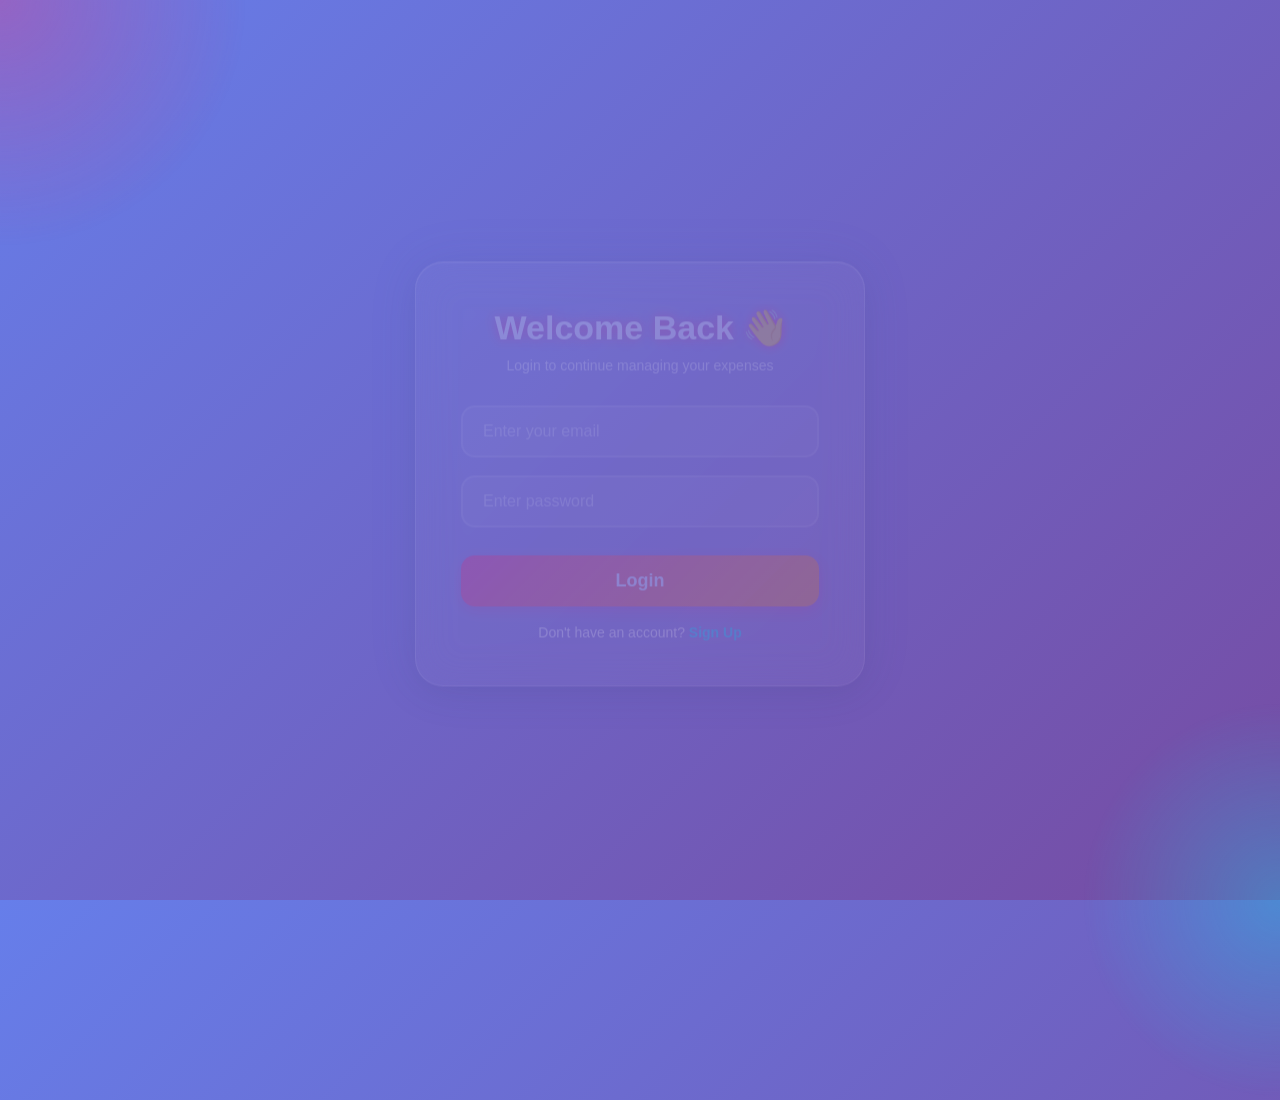
<file: ExpenseManager/index.html>
<!DOCTYPE html>
<html>

<head>
    <meta charset="UTF-8">
    <meta name="viewport" content="width=device-width, initial-scale=1.0">
    <title>Expense Manager - Home</title>
    <link rel="stylesheet" href="css/navbar.css">
    <link rel="stylesheet" href="css/home.css">
</head>

<body>

    <nav>
    <h2>💥 Paisa  Manager</h2>
    <ul>
        <li><a href="index.html">Home</a></li>
        <li><a href="add.html">Add Expense</a></li>
        <li><a href="list.html">View Expenses</a></li>
        <li><a href="summary.html">Summary</a></li>
        <li><a href="categories.html">Categories</a></li>
        <li><a href="about.html">About</a></li>
        <li><a href="#" onclick="logoutUser()" class="logout-btn">Logout</a></li>
    </ul>
</nav>


    <section class="hero">
        <h1>Track Expenses With Pure 🔥 Energy</h1>
        <p>Premium Store Dashboard • Neon Glow • Beautiful UI</p>
        <a href="add.html" class="btn">Start Now</a>
    </section>
<script src="js/api.js"></script>
<script src="js/script.js"></script>
<script>showLoggedUserNameIfAny();</script>
</body>
</html>
</file>
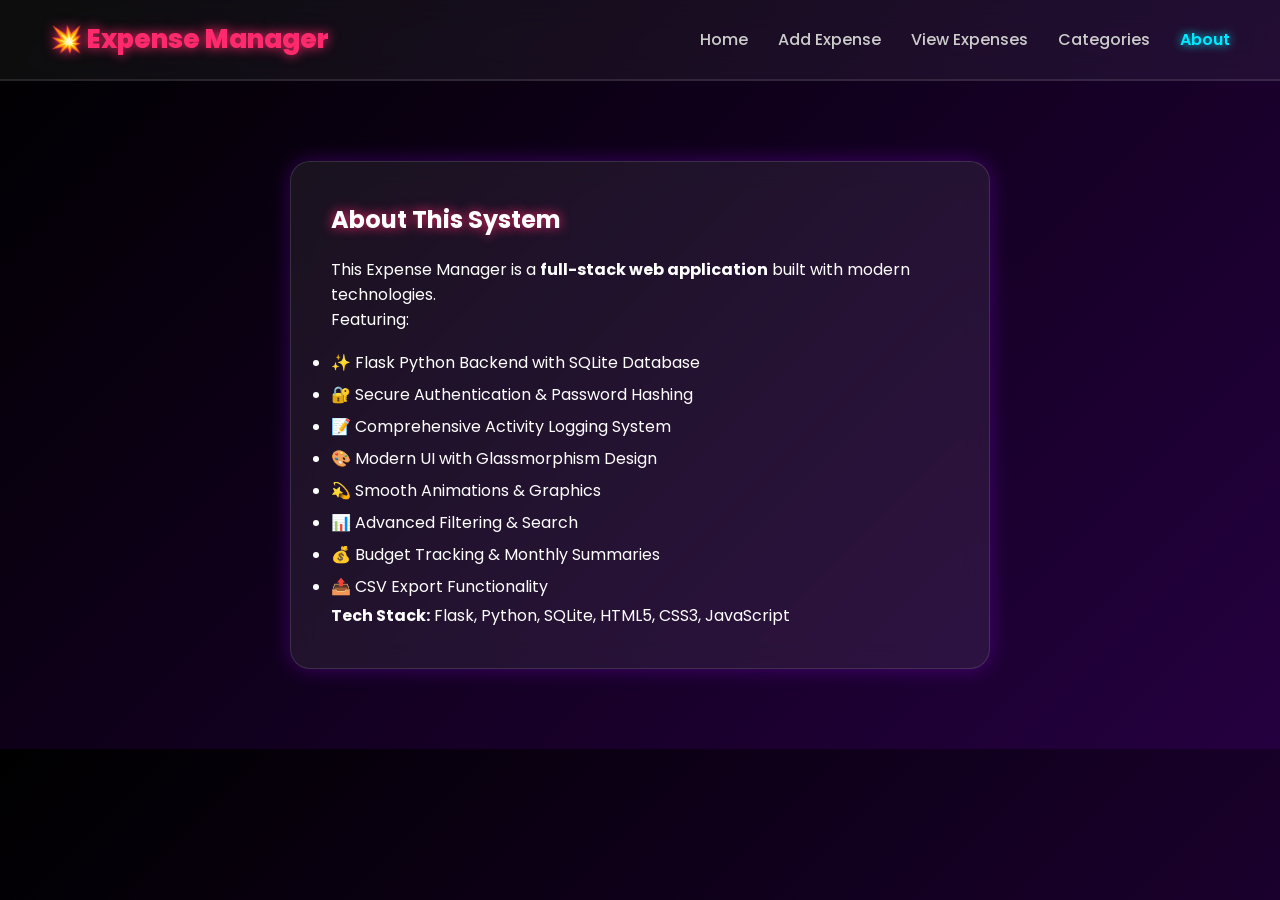
<file: ExpenseManager/about.html>
<!DOCTYPE html>
<html>
<head>
    <title>About</title>
    <link rel="stylesheet" href="css/navbar.css">
    <link rel="stylesheet" href="css/about.css">
</head>

<body>

    <nav>
        <h2>💥 Expense Manager</h2>
        <ul>
            <li><a href="index.html">Home</a></li>
            <li><a href="add.html">Add Expense</a></li>
            <li><a href="list.html">View Expenses</a></li>
            <li><a href="categories.html">Categories</a></li>
            <li><a class="active" href="about.html">About</a></li>
        </ul>
    </nav>

    <section class="about-box">
        <h1>About This System</h1>
        <p>This Expense Manager is a <b>full-stack web application</b> built with modern technologies.</p>
        <p>Featuring:</p>
        <ul>
            <li>✨ Flask Python Backend with SQLite Database</li>
            <li>🔐 Secure Authentication & Password Hashing</li>
            <li>📝 Comprehensive Activity Logging System</li>
            <li>🎨 Modern UI with Glassmorphism Design</li>
            <li>💫 Smooth Animations & Graphics</li>
            <li>📊 Advanced Filtering & Search</li>
            <li>💰 Budget Tracking & Monthly Summaries</li>
            <li>📤 CSV Export Functionality</li>
        </ul>
        <p><b>Tech Stack:</b> Flask, Python, SQLite, HTML5, CSS3, JavaScript</p>
    </section>
<script src="js/api.js"></script>
<script src="js/script.js"></script>

</body>
</html>
</file>
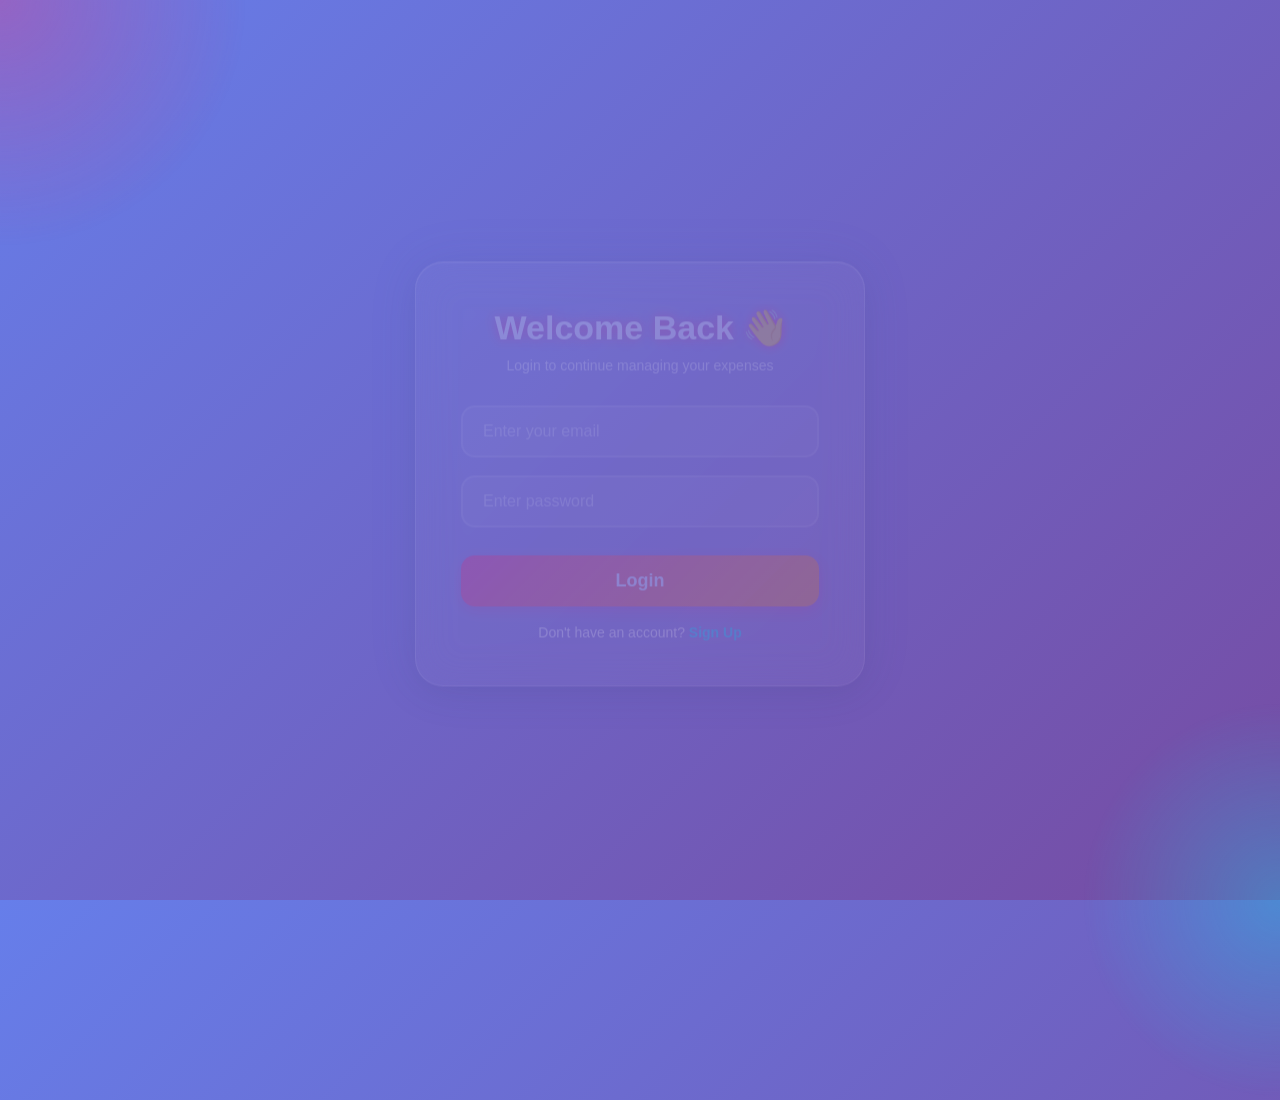
<file: ExpenseManager/add.html>
<!DOCTYPE html>
<html>
<head>
    <meta charset="UTF-8">
    <meta name="viewport" content="width=device-width, initial-scale=1.0">
    <title>Add Expense</title>
    <link rel="stylesheet" href="css/navbar.css">
    <link rel="stylesheet" href="css/add.css">
</head>

<body>

    <nav>
        <h2>💥 Expense Manager</h2>
        <ul>
            <li><a href="index.html">Home</a></li>
            <li><a class="active" href="add.html">Add Expense</a></li>
            <li><a href="list.html">View Expenses</a></li>
            <li><a href="categories.html">Categories</a></li>
            <li><a href="about.html">About</a></li>
        </ul>
    </nav>

    <section class="form-box">
        <h1>Add Expense</h1>

        <!-- Updated form -->
        <form onsubmit="saveExpense(); return false;">
            
            <input id="title" type="text" placeholder="Expense Title" required>

            <input id="amount" type="number" placeholder="Amount ₹" required>

            <select id="category">
                <option>Inventory</option>
                <option>Rent</option>
                <option>Salary</option>
                <option>Utilities</option>
                <option>Other</option>
            </select>

            <input id="date" type="date">

            <button class="add-btn">Add Expense</button>
        </form>

    </section>

    <!-- ADD JS FILE -->
    <script src="js/api.js"></script>
    <script src="js/script.js"></script>

</body>
</html>
</file>
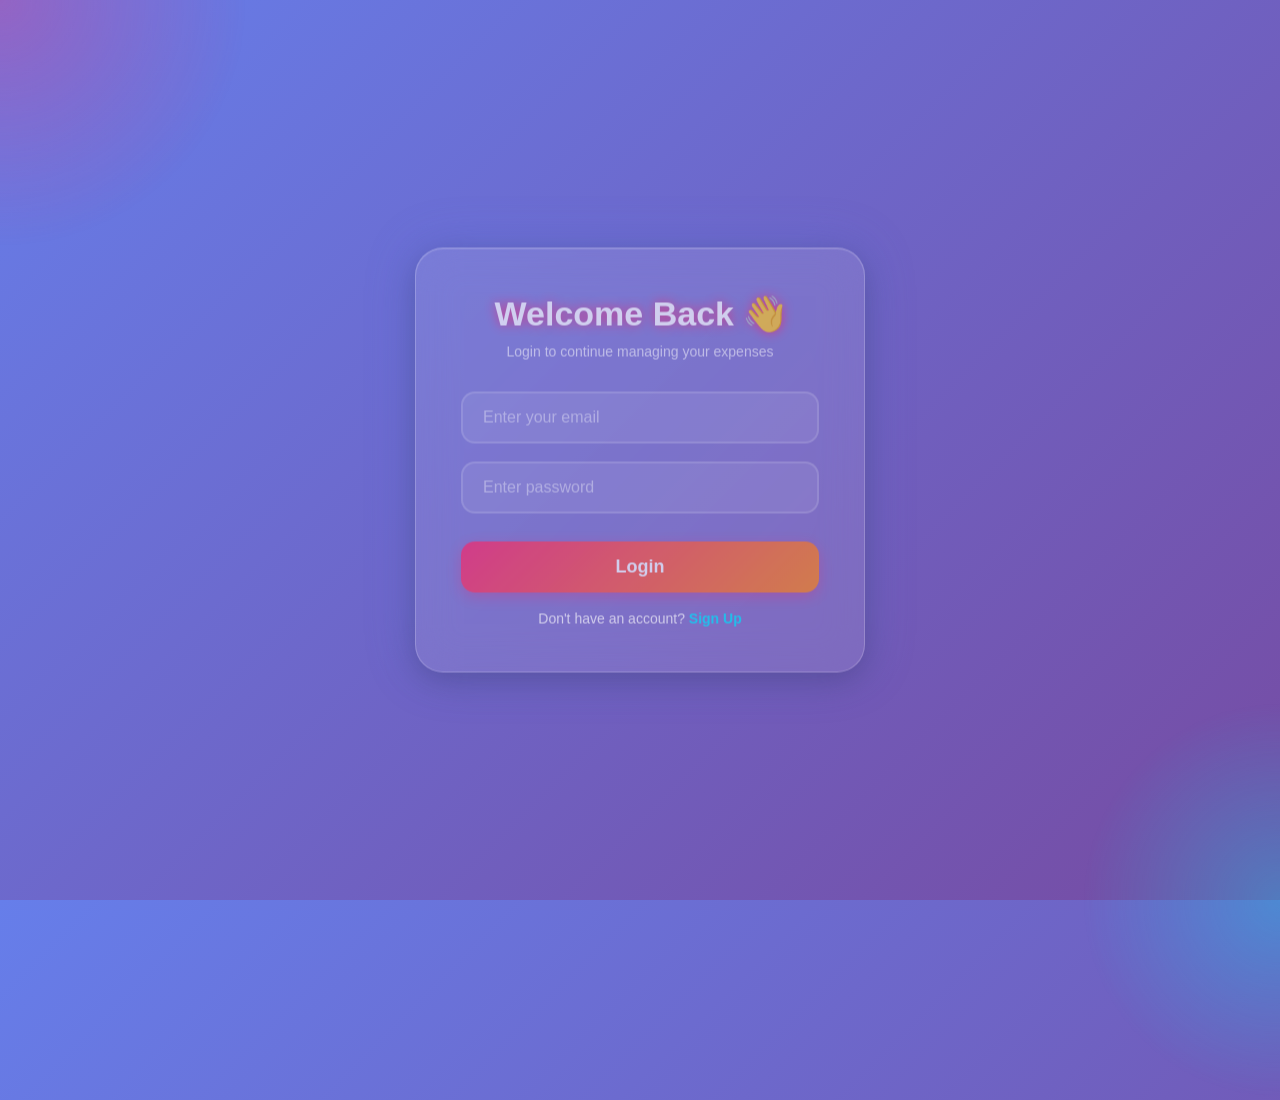
<file: ExpenseManager/categories.html>
<!DOCTYPE html>
<html>
<head>
    <title>Categories</title>
    <link rel="stylesheet" href="css/navbar.css">
    <link rel="stylesheet" href="css/categories.css">
</head>

<body>

    <nav>
        <h2>💥 Expense Manager</h2>
        <ul>
            <li><a href="index.html">Home</a></li>
            <li><a href="add.html">Add Expense</a></li>
            <li><a href="list.html">View Expenses</a></li>
            <li><a class="active" href="categories.html">Categories</a></li>
            <li><a href="about.html">About</a></li>
        </ul>
    </nav>

    <section class="container">
        <h1>Expense Categories</h1>

        <div class="cat-card">📦 Inventory</div>
        <div class="cat-card">🏠 Rent</div>
        <div class="cat-card">👨‍🔧 Salary</div>
        <div class="cat-card">💡 Utilities</div>
        <div class="cat-card">💸 Sales</div>
        <div class="cat-card">🎯 Other</div>
    </section>
<script src="js/api.js"></script>
<script src="js/script.js"></script>

</body>
</html>
</file>
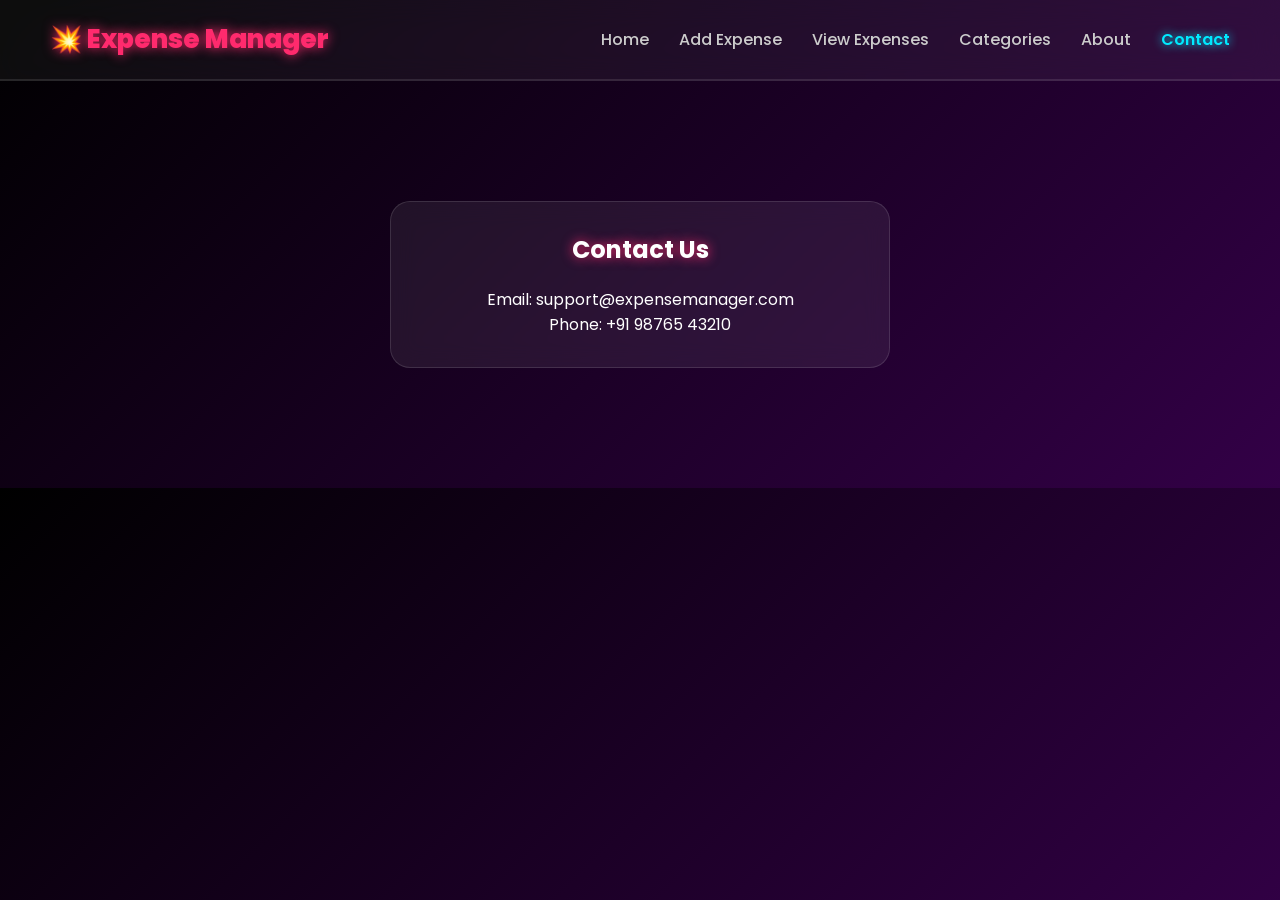
<file: ExpenseManager/contact.html>
<!DOCTYPE html>
<html>
<head>
    <title>Contact</title>
    <link rel="stylesheet" href="css/navbar.css">
    <link rel="stylesheet" href="css/contact.css">
</head>

<body>

    <nav>
        <h2>💥 Expense Manager</h2>
        <ul>
            <li><a href="index.html">Home</a></li>
            <li><a href="add.html">Add Expense</a></li>
            <li><a href="list.html">View Expenses</a></li>
            <li><a href="categories.html">Categories</a></li>
            <li><a href="about.html">About</a></li>
            <li><a class="active" href="contact.html">Contact</a></li>
        </ul>
    </nav>

    <section class="contact-box">
        <h1>Contact Us</h1>
        <p>Email: support@expensemanager.com</p>
        <p>Phone: +91 98765 43210</p>
    </section>

<script src="js/api.js"></script>
<script src="js/script.js"></script>

</body>
</html>
</file>
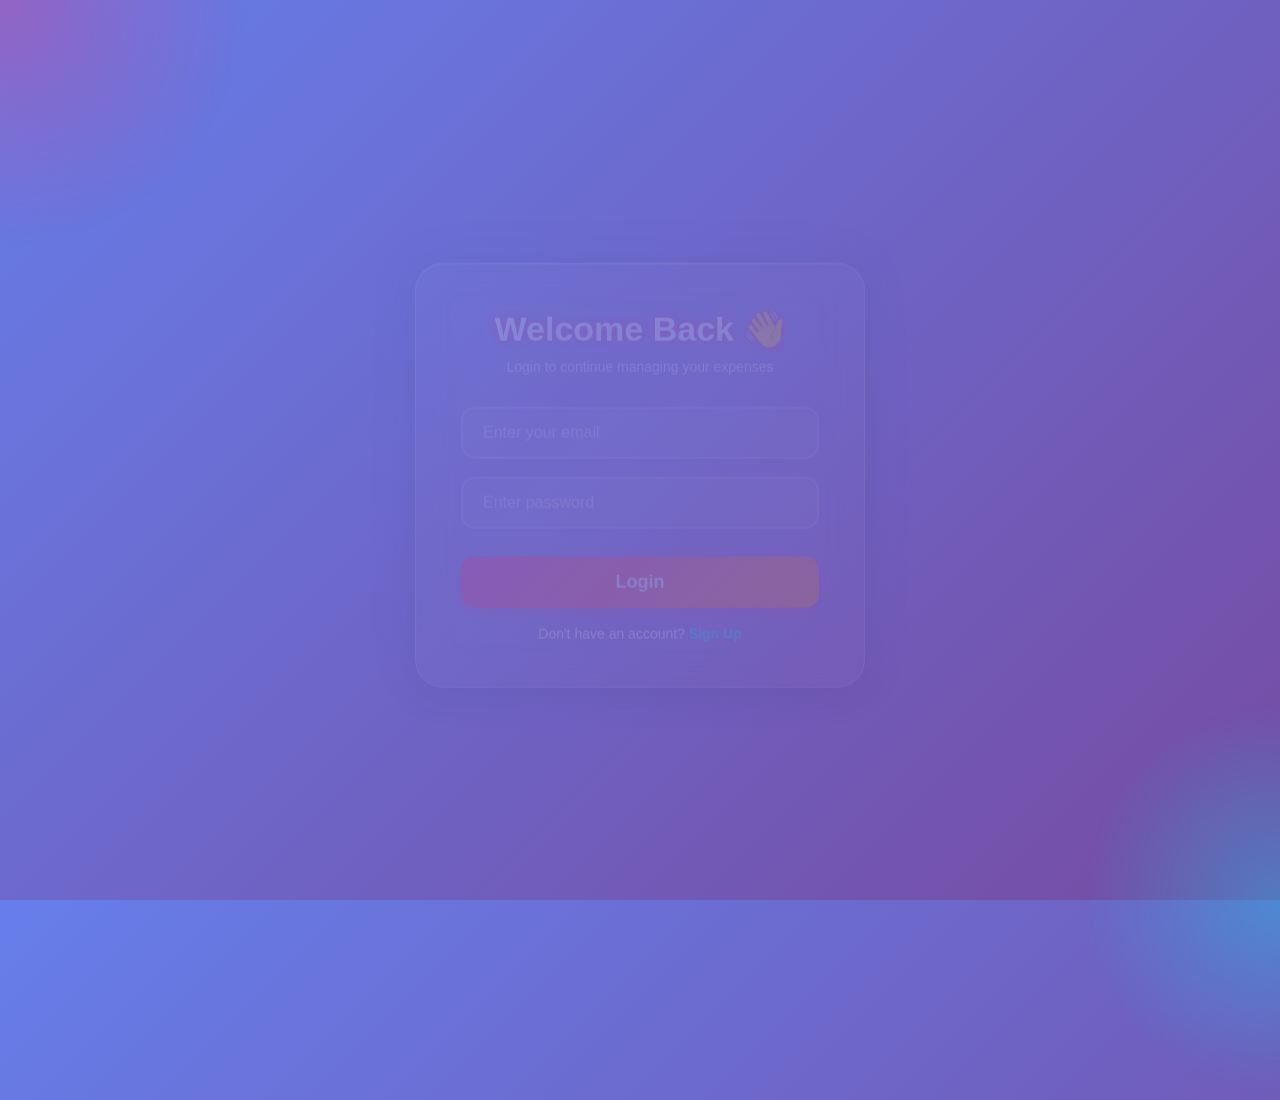
<file: ExpenseManager/list.html>
<!DOCTYPE html>
<html lang="en">
<head>
    <meta charset="UTF-8">
    <meta name="viewport" content="width=device-width, initial-scale=1.0">
    <title>View Expenses</title>
    <link rel="stylesheet" href="css/navbar.css">
    <link rel="stylesheet" href="css/list.css">
</head>

<body>

    <nav>
        <h2>💥 Expense Manager</h2>
        <ul>
            <li><a href="index.html">Home</a></li>
            <li><a href="add.html">Add Expense</a></li>
            <li><a class="active" href="list.html">View Expenses</a></li>
            <li><a href="summary.html">Summary</a></li>
            <li><a href="categories.html">Categories</a></li>
            <li><a href="about.html">About</a></li>
            <li><a href="#" onclick="logoutUser()">Logout</a></li>
        </ul>
    </nav>

    <section class="container">
        <h1>All Expenses</h1>

        <!-- Controls -->
        <div class="controls">
            <input id="search" type="text" placeholder="Search..." />

            <select id="filter-category">
                <option value="all">All Categories</option>
                <option>Inventory</option>
                <option>Rent</option>
                <option>Salary</option>
                <option>Utilities</option>
                <option>Sales</option>
                <option>Other</option>
            </select>

            <label>From <input id="filter-from" type="date"></label>
            <label>To <input id="filter-to" type="date"></label>

            <select id="sort-by">
                <option value="date-desc">Date (newest)</option>
                <option value="date-asc">Date (oldest)</option>
                <option value="amount-desc">Amount (high→low)</option>
                <option value="amount-asc">Amount (low→high)</option>
            </select>

            <button onclick="clearFilters()" class="btn small">Clear</button>
        </div>

        <!-- Budget / export -->
        <div class="controls controls-2">
            <div id="budget-progress" class="budget" style="display:none;">
                <div id="budget-total">Spent: ₹0</div>
                <div class="budget-bar-bg">
                    <div id="budget-bar" class="budget-bar-fill"></div>
                </div>
                <div id="budget-percent" class="budget-percent"></div>
            </div>

            <input id="budget-amount" type="number" placeholder="Set monthly budget (₹)">
            <button id="set-budget-btn" class="btn small">Set Budget</button>

            <button id="export-csv-btn" class="btn small">Export CSV</button>
            <button id="clear-all-btn" class="btn small danger">Clear All</button>
        </div>

        <div id="expense-list" style="margin-top:20px;"></div>
    </section>

    <!-- Edit Modal -->
    <div id="edit-modal" class="modal">
        <div class="modal-content">
            <h3>Edit Expense</h3>
            <input id="edit-id" type="hidden" />
            <input id="edit-title" placeholder="Title" />
            <input id="edit-amount" type="number" placeholder="Amount" />
            <select id="edit-category">
                <option>Inventory</option>
                <option>Rent</option>
                <option>Salary</option>
                <option>Utilities</option>
                <option>Sales</option>
                <option>Other</option>
            </select>
            <input id="edit-date" type="date" />

            <div class="modal-actions">
                <button id="edit-save-btn" class="btn">Save</button>
                <button id="edit-cancel-btn" class="btn outline">Cancel</button>
            </div>
        </div>
    </div>

    <script src="js/api.js"></script>
    <script src="js/script.js"></script>

</body>
</html>
</file>
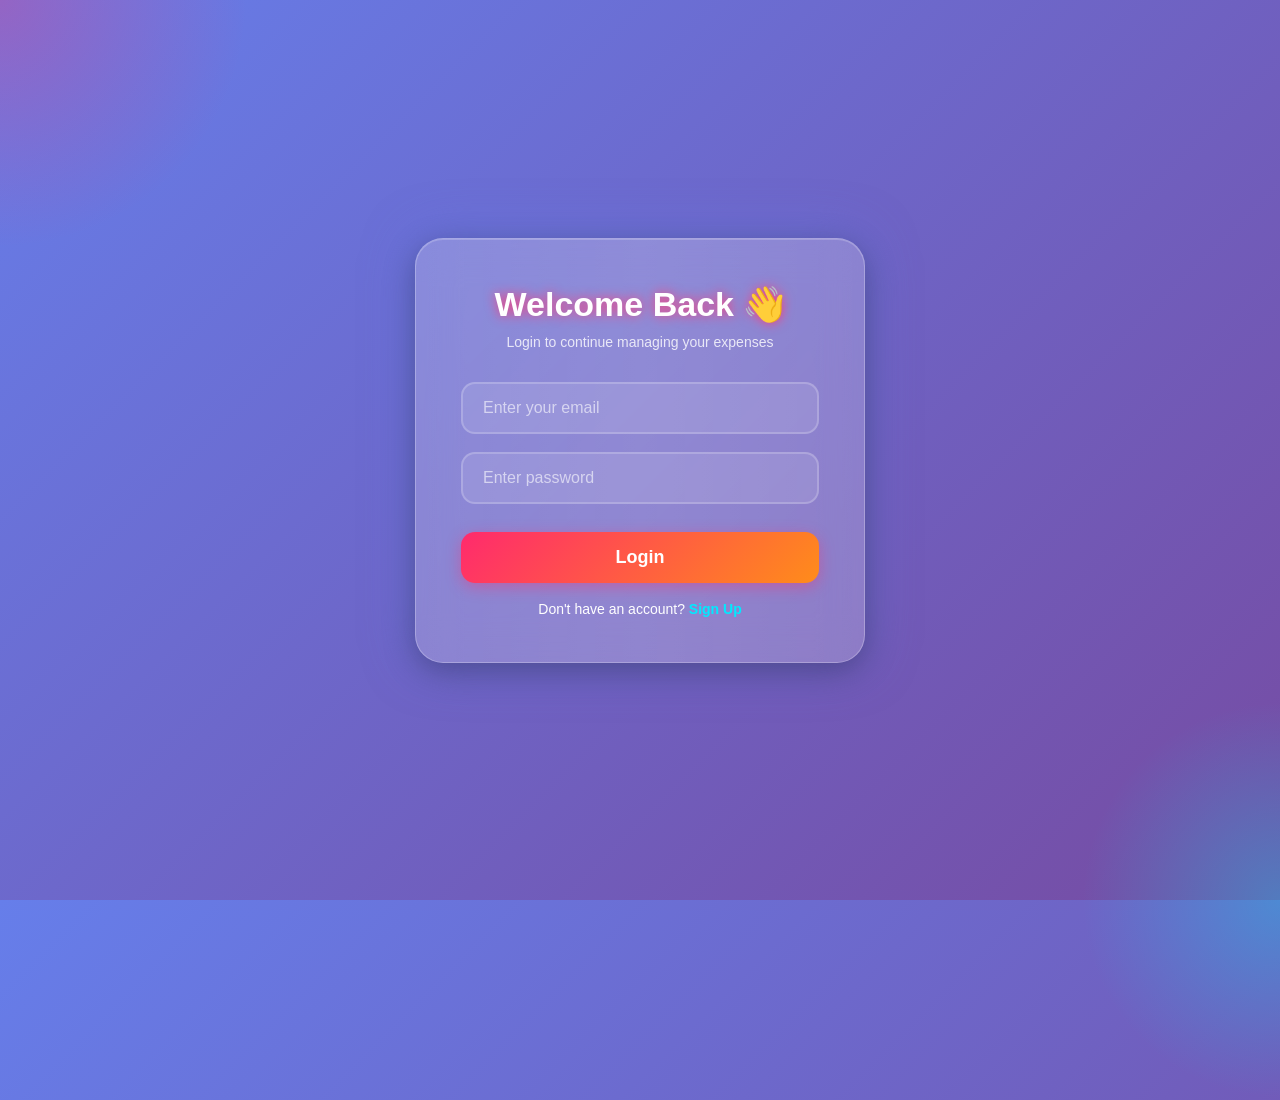
<file: ExpenseManager/login.html>
<!DOCTYPE html>
<html>

<head>
    <title>Login - Expense Manager</title>
    <link rel="stylesheet" href="css/login.css">
    <meta charset="UTF-8">
    <meta name="viewport" content="width=device-width, initial-scale=1.0">
</head>

<body>

    <section class="login-container">

        <div class="login-box">
            <h1>Welcome Back 👋</h1>
            <p class="subtitle">Login to continue managing your expenses</p>

            <form onsubmit="loginUser(); return false;">
                <input id="login-email" type="email" placeholder="Enter your email" required>
                <input id="login-password" type="password" placeholder="Enter password" required>

                <button class="btn">Login</button>
            </form>

            <p class="link">
                Don't have an account?
                <a href="signup.html">Sign Up</a>
            </p>
        </div>

    </section>

    <script src="js/api.js"></script>
    <script src="js/script.js"></script>
    
</body>

</html>
</file>
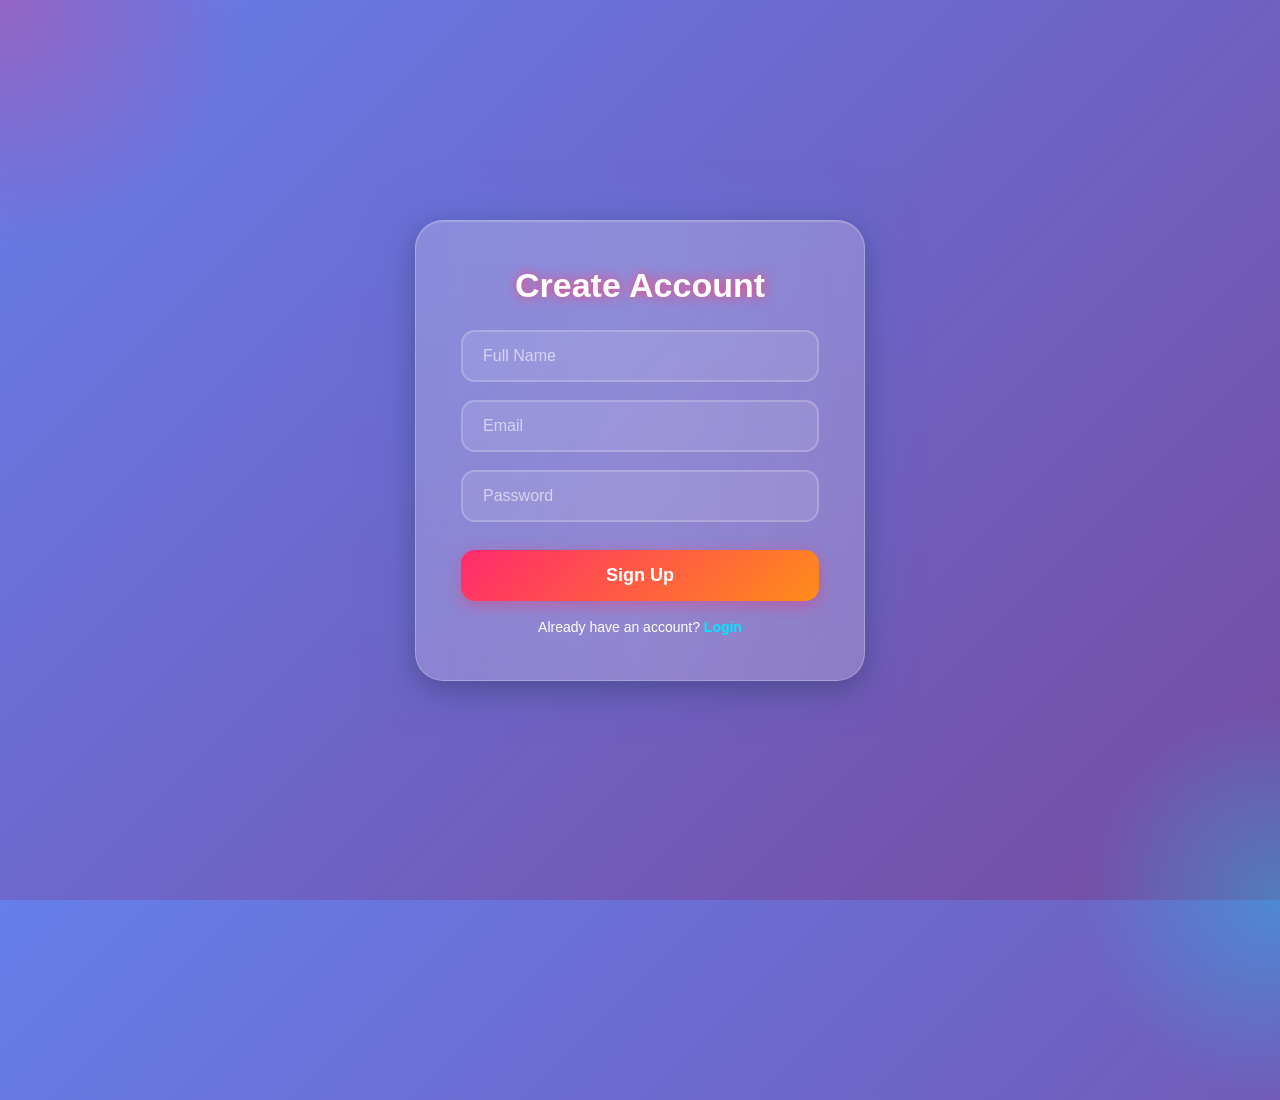
<file: ExpenseManager/signup.html>
<!DOCTYPE html>
<html>
<head>
    <title>Sign Up - Expense Manager</title>
    <meta charset="UTF-8">
    <meta name="viewport" content="width=device-width, initial-scale=1.0">
    <link rel="stylesheet" href="css/signup.css">
</head>

<body>

    <section class="signup-box">
        <h1>Create Account</h1>

        <form onsubmit="registerUser(); return false;">
            <input id="reg-name" type="text" placeholder="Full Name" required>
            <input id="reg-email" type="email" placeholder="Email" required>
            <input id="reg-pass" type="password" placeholder="Password" required>
            <button class="btn">Sign Up</button>
        </form>

        <p class="link">Already have an account?
            <a href="login.html">Login</a>
        </p>

    </section>

    <script src="js/api.js"></script>
    <script src="js/script.js"></script>
    
</body>
</html>
</file>
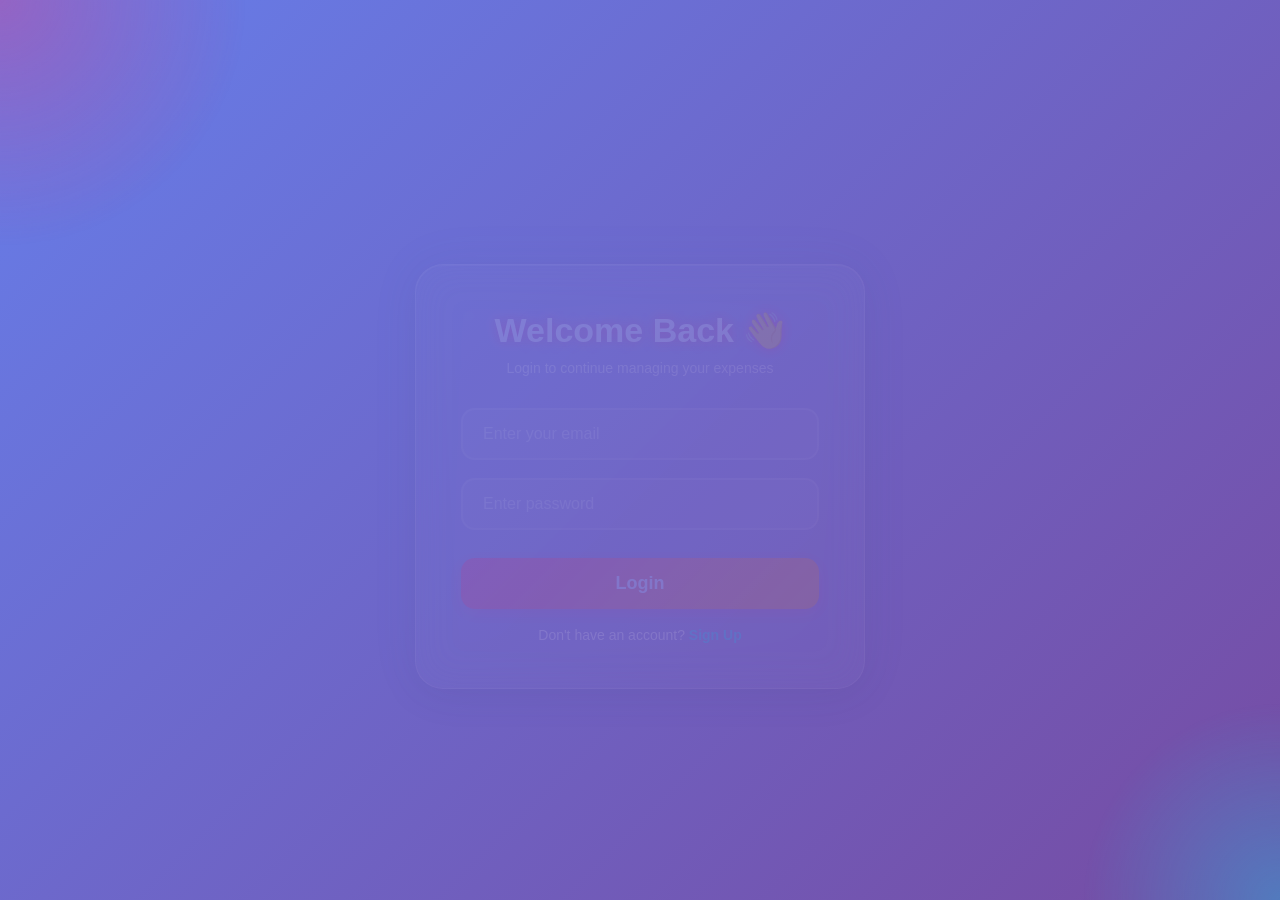
<file: ExpenseManager/summary.html>
<!DOCTYPE html>
<html>
<head>
    <meta charset="UTF-8">
    <meta name="viewport" content="width=device-width, initial-scale=1.0">
    <title>Monthly Summary</title>
    <link rel="stylesheet" href="css/navbar.css">
    <link rel="stylesheet" href="css/summary.css">
</head>

<body>

    <nav>
        <h2>💥 Expense Manager</h2>
        <ul>
            <li><a href="index.html">Home</a></li>
            <li><a href="add.html">Add Expense</a></li>
            <li><a href="list.html">View Expenses</a></li>
            <li><a href="categories.html">Categories</a></li>
            <li><a class="active" href="summary.html">Summary</a></li>
        </ul>
    </nav>

    <section class="container">

        <h1>📅 Monthly Expense Summary</h1>

        <div class="summary-box">
            <h2 id="month-name"></h2>
            <h1 id="total-month-expense">₹0</h1>
            <p>Total Expense This Month</p>
        </div>

        <h2 class="sub-heading">Category Breakdown</h2>
        <div id="category-summary"></div>

        <h2 class="sub-heading">Detailed Monthly Expenses</h2>
        <div id="monthly-list"></div>

    </section>

    <script src="js/api.js"></script>
    <script src="js/script.js"></script>

</body>
</html>
</file>
<file: ExpenseManager/css/navbar.css>
@import url('https://fonts.googleapis.com/css2?family=Poppins:wght@300;400;600;800&display=swap');

* {
    margin: 0;
    padding: 0;
    font-family: "Poppins", sans-serif;
    box-sizing: border-box;
}

nav {
    background: rgba(255, 255, 255, 0.05);
    backdrop-filter: blur(14px);
    padding: 20px 50px;
    display: flex;
    justify-content: space-between;
    align-items: center;
    border-bottom: 2px solid rgba(255,255,255,0.1);
    position: sticky;
    top: 0;
    z-index: 100;
}

/* LOGO */
nav h2 {
    color: #ff2a6d;
    text-shadow: 0 0 12px #ff2a6d;
    font-size: 26px;
    font-weight: 800;
}

/* NAV MENU */
nav ul {
    display: flex;
    list-style: none;
    gap: 30px;
}

/* NAV LINKS */
nav ul li a {
    color: #ccc;
    font-size: 16px;
    text-decoration: none;
    font-weight: 500;
    transition: 0.3s ease;
}

/* ACTIVE + HOVER */
nav ul li a:hover,
nav ul li a.active {
    color: #00eaff;
    text-shadow: 0 0 10px #00eaff;
    font-weight: 600;
}
.logout-btn {
    color: #ff4747 !important;
    font-weight: 600;
}

.logout-btn:hover {
    color: #ff0000 !important;
    text-shadow: 0 0 10px #ff0000;
}
</file>
<file: ExpenseManager/css/home.css>
body {
    background: linear-gradient(135deg, #667eea 0%, #764ba2 50%, #1d0029 100%);
    color: white;
    position: relative;
    min-height: 100vh;
    overflow-x: hidden;
}

/* Animated background elements */
body::before {
    content: '';
    position: fixed;
    width: 600px;
    height: 600px;
    background: radial-gradient(circle, rgba(255, 42, 109, 0.2) 0%, transparent 70%);
    border-radius: 50%;
    top: -300px;
    left: -300px;
    animation: float 25s infinite ease-in-out;
    z-index: 0;
}

body::after {
    content: '';
    position: fixed;
    width: 500px;
    height: 500px;
    background: radial-gradient(circle, rgba(0, 234, 255, 0.2) 0%, transparent 70%);
    border-radius: 50%;
    bottom: -250px;
    right: -250px;
    animation: float 20s infinite ease-in-out reverse;
    z-index: 0;
}

@keyframes float {
    0%, 100% { transform: translate(0, 0) scale(1) rotate(0deg); }
    33% { transform: translate(30px, 30px) scale(1.1) rotate(120deg); }
    66% { transform: translate(-30px, 30px) scale(0.9) rotate(240deg); }
}

.hero {
    text-align: center;
    margin-top: 120px;
    animation: fade 1.5s ease-in-out;
    position: relative;
    z-index: 1;
}

.hero h1 {
    font-size: 56px;
    text-shadow: 0 0 20px #ff2a6d, 0 0 40px #9b00ff, 0 0 60px rgba(255, 42, 109, 0.5);
    margin-bottom: 20px;
    background: linear-gradient(135deg, #ff2a6d, #ff8c2a, #00eaff);
    -webkit-background-clip: text;
    -webkit-text-fill-color: transparent;
    background-clip: text;
    animation: gradientShift 3s ease infinite;
    background-size: 200% 200%;
}

@keyframes gradientShift {
    0%, 100% { background-position: 0% 50%; }
    50% { background-position: 100% 50%; }
}

.hero p {
    font-size: 20px;
    color: rgba(255, 255, 255, 0.9);
    letter-spacing: 2px;
    margin-bottom: 40px;
    text-shadow: 0 2px 10px rgba(0, 0, 0, 0.3);
}

.btn {
    padding: 16px 40px;
    border-radius: 50px;
    font-size: 20px;
    text-decoration: none;
    background: linear-gradient(135deg, #ff2a6d, #ff8c2a);
    color: white;
    font-weight: 700;
    box-shadow: 0 4px 20px rgba(255, 42, 109, 0.4),
                0 0 30px rgba(255, 42, 109, 0.2);
    transition: all 0.3s ease;
    display: inline-block;
    position: relative;
    overflow: hidden;
}

.btn::before {
    content: '';
    position: absolute;
    top: 50%;
    left: 50%;
    width: 0;
    height: 0;
    border-radius: 50%;
    background: rgba(255,255,255,0.3);
    transform: translate(-50%, -50%);
    transition: width 0.6s, height 0.6s;
}

.btn:hover::before {
    width: 400px;
    height: 400px;
}

.btn:hover {
    transform: translateY(-3px) scale(1.05);
    box-shadow: 0 6px 30px rgba(255, 42, 109, 0.6),
                0 0 40px rgba(255, 140, 42, 0.4);
}

.btn:active {
    transform: translateY(-1px) scale(1.02);
}

@keyframes fade {
    from { 
        opacity: 0; 
        transform: translateY(30px);
    }
    to { 
        opacity: 1; 
        transform: translateY(0);
    }
}
</file>
<file: ExpenseManager/css/about.css>
body {
    background: linear-gradient(135deg, #000, #250040);
    color: white;
}

.about-box {
    width: 700px;
    margin: 80px auto;
    padding: 40px;
    background: rgba(255,255,255,0.07);
    border: 1px solid rgba(255,255,255,0.12);
    border-radius: 20px;
    backdrop-filter: blur(12px);
    box-shadow: 0 0 20px #9b00ff50;
    animation: float 4s ease-in-out infinite;
}

.about-box h1 {
    margin-bottom: 20px;
    text-shadow: 0 0 12px #ff2a6d;
}

.about-box ul {
    margin-top: 15px;
    line-height: 32px;
}

@keyframes float {
    0% { transform: translateY(0px); }
    50% { transform: translateY(-12px); }
    100% { transform: translateY(0px); }
}
</file>
<file: ExpenseManager/css/add.css>
body {
    background: linear-gradient(135deg, #667eea 0%, #764ba2 50%, #1a0033 100%);
    color: white;
    position: relative;
    min-height: 100vh;
}

/* Animated background graphics */
body::before {
    content: '';
    position: fixed;
    width: 500px;
    height: 500px;
    background: radial-gradient(circle, rgba(255, 42, 109, 0.15) 0%, transparent 70%);
    border-radius: 50%;
    top: -250px;
    left: -250px;
    animation: float 20s infinite ease-in-out;
    z-index: 0;
}

body::after {
    content: '';
    position: fixed;
    width: 400px;
    height: 400px;
    background: radial-gradient(circle, rgba(0, 234, 255, 0.15) 0%, transparent 70%);
    border-radius: 50%;
    bottom: -200px;
    right: -200px;
    animation: float 15s infinite ease-in-out reverse;
    z-index: 0;
}

@keyframes float {
    0%, 100% { transform: translate(0, 0) scale(1); }
    50% { transform: translate(50px, 50px) scale(1.1); }
}

.form-box {
    width: 450px;
    margin: 80px auto;
    padding: 40px;
    background: rgba(255,255,255,0.12);
    border-radius: 24px;
    backdrop-filter: blur(20px);
    border: 1px solid rgba(255,255,255,0.25);
    box-shadow: 0 8px 32px rgba(0, 0, 0, 0.3),
                0 0 50px rgba(102, 126, 234, 0.4),
                inset 0 1px 0 rgba(255,255,255,0.2);
    animation: pop 0.8s ease;
    position: relative;
    z-index: 1;
    overflow: hidden;
}

.form-box::before {
    content: '';
    position: absolute;
    top: -50%;
    left: -50%;
    width: 200%;
    height: 200%;
    background: linear-gradient(45deg, transparent, rgba(255,255,255,0.1), transparent);
    transform: rotate(45deg);
    animation: shine 3s infinite;
}

@keyframes shine {
    0% { transform: translateX(-100%) translateY(-100%) rotate(45deg); }
    100% { transform: translateX(100%) translateY(100%) rotate(45deg); }
}

.form-box h1 {
    text-align: center;
    margin-bottom: 25px;
    text-shadow: 0 0 12px #ff2a6d;
}

form input,
form select {
    width: 100%;
    padding: 15px 20px;
    margin-bottom: 18px;
    border-radius: 12px;
    background: rgba(255,255,255,0.1);
    border: 2px solid rgba(255,255,255,0.2);
    color: white;
    transition: all 0.3s ease;
    font-size: 16px;
    position: relative;
    z-index: 1;
}

form input::placeholder {
    color: rgba(255,255,255,0.6);
}

form input:focus,
form select:focus {
    border-color: rgba(255, 42, 109, 0.8);
    background: rgba(255,255,255,0.15);
    box-shadow: 0 0 20px rgba(255, 42, 109, 0.4),
                inset 0 0 10px rgba(255,255,255,0.1);
    transform: translateY(-2px);
    outline: none;
}

.add-btn {
    width: 100%;
    padding: 16px;
    border-radius: 12px;
    background: linear-gradient(135deg, #ff2a6d, #ff8c2a);
    border: none;
    color: white;
    font-size: 18px;
    font-weight: 700;
    cursor: pointer;
    box-shadow: 0 4px 20px rgba(255, 42, 109, 0.4);
    transition: all 0.3s ease;
    position: relative;
    overflow: hidden;
    z-index: 1;
}

.add-btn::before {
    content: '';
    position: absolute;
    top: 50%;
    left: 50%;
    width: 0;
    height: 0;
    border-radius: 50%;
    background: rgba(255,255,255,0.3);
    transform: translate(-50%, -50%);
    transition: width 0.6s, height 0.6s;
}

.add-btn:hover::before {
    width: 400px;
    height: 400px;
}

.add-btn:hover {
    transform: translateY(-3px);
    box-shadow: 0 6px 30px rgba(255, 42, 109, 0.6);
}

.add-btn:active {
    transform: translateY(-1px);
}

@keyframes pop {
    from { transform: scale(0.8); opacity: 0;}
    to   { transform: scale(1); opacity: 1;}
}
</file>
<file: ExpenseManager/css/categories.css>
body {
    background: linear-gradient(135deg, #000, #1A0030);
    color: white;
}

.container {
    width: 700px;
    margin: 70px auto;
}

.container h1 {
    text-align: center;
    margin-bottom: 30px;
    text-shadow: 0 0 15px #ff2a6d;
}

/* CATEGORY CARD */
.cat-card {
    background: rgba(255,255,255,0.07);
    padding: 18px;
    margin-bottom: 18px;
    border-radius: 16px;
    backdrop-filter: blur(12px);
    border: 1px solid rgba(255,255,255,0.15);

    /* floating animation */
    animation: float 4s ease-in-out infinite;
    transition: .3s;
}

.cat-card:hover {
    transform: scale(1.05) translateX(12px);
    box-shadow: 0 0 18px #00eaff;
}

@keyframes float {
    0% { transform: translateX(0px); }
    50% { transform: translateX(12px); }
    100% { transform: translateX(0px); }
}
</file>
<file: ExpenseManager/css/contact.css>
body {
    background: linear-gradient(135deg, #000, #330047);
    color: white;
}

.contact-box {
    width: 500px;
    margin: 120px auto;
    background: rgba(255,255,255,0.07);
    padding: 30px;
    border-radius: 20px;
    backdrop-filter: blur(12px);
    border: 1px solid rgba(255,255,255,0.12);
    text-align: center;

    animation: float 4s ease-in-out infinite;
}

.contact-box h1 {
    margin-bottom: 20px;
    text-shadow: 0 0 12px #ff2a6d;
}

@keyframes float {
    0% { transform: translateY(0px); }
    50% { transform: translateY(-14px); }
    100% { transform: translateY(0px); }
}
</file>
<file: ExpenseManager/css/list.css>
/* ------------------------------
   GLOBAL STYLING
------------------------------ */
body {
    margin: 0;
    padding: 0;
    font-family: "Poppins", sans-serif;
    background: linear-gradient(135deg, #667eea 0%, #764ba2 50%, #0d0019 100%);
    color: #fff;
    position: relative;
    min-height: 100vh;
}

/* Animated background graphics */
body::before {
    content: '';
    position: fixed;
    width: 500px;
    height: 500px;
    background: radial-gradient(circle, rgba(255, 42, 109, 0.15) 0%, transparent 70%);
    border-radius: 50%;
    top: -250px;
    left: -250px;
    animation: float 20s infinite ease-in-out;
    z-index: 0;
}

body::after {
    content: '';
    position: fixed;
    width: 400px;
    height: 400px;
    background: radial-gradient(circle, rgba(0, 234, 255, 0.15) 0%, transparent 70%);
    border-radius: 50%;
    bottom: -200px;
    right: -200px;
    animation: float 15s infinite ease-in-out reverse;
    z-index: 0;
}

@keyframes float {
    0%, 100% { transform: translate(0, 0) scale(1); }
    50% { transform: translate(50px, 50px) scale(1.1); }
}

h1 {
    text-align: center;
    margin-top: 20px;
    font-size: 2.2rem;
    text-shadow: 0 0 10px #ff3dbb;
}

.container {
    width: 90%;
    max-width: 1100px;
    margin: auto;
    position: relative;
    z-index: 1;
}


/* ------------------------------
   CONTROLS SECTION
------------------------------ */
.controls {
    display: flex;
    flex-wrap: wrap;
    gap: 12px;
    margin-top: 20px;
    justify-content: center;
    align-items: center;
}

.controls input,
.controls select {
    padding: 10px 14px;
    border-radius: 8px;
    border: none;
    outline: none;
    background: #1a062b;
    color: #fff;
    box-shadow: 0 0 10px #130017 inset;
}

.controls label {
    color: #ddd;
    font-size: 0.9rem;
}

.controls .btn {
    padding: 10px 20px;
    border-radius: 8px;
    background: linear-gradient(45deg, #ff6a00, #ff006e);
    color: #fff;
    border: none;
    cursor: pointer;
    transition: 0.2s;
}

.controls .btn:hover {
    transform: scale(1.05);
}

.controls .danger {
    background: linear-gradient(45deg, #ff0033, #b30000);
}


/* ------------------------------
   BUDGET PROGRESS
------------------------------ */
.budget {
    width: 100%;
    background: #2d003d;
    padding: 12px;
    border-radius: 10px;
    box-shadow: 0 0 10px #8a00ff;
}

.budget-bar-bg {
    width: 100%;
    height: 10px;
    background: #3a0055;
    border-radius: 10px;
    margin: 6px 0;
}

#budget-bar {
    height: 10px;
    width: 0%;
    background: #00eaff;
    border-radius: 10px;
    transition: width 0.4s ease;
}

.budget-percent {
    font-size: 0.9rem;
    color: #ddd;
    margin-top: 5px;
}


/* ------------------------------
   EXPENSE CARDS
------------------------------ */
#expense-list {
    margin-top: 20px;
}

.expense-card {
    display: flex;
    justify-content: space-between;
    align-items: center;
    background: rgba(255, 255, 255, 0.1);
    padding: 20px;
    margin-bottom: 15px;
    border-radius: 16px;
    backdrop-filter: blur(10px);
    animation: fadeIn 0.4s ease;
    border: 1px solid rgba(255, 255, 255, 0.2);
    box-shadow: 0 4px 15px rgba(0, 0, 0, 0.2),
                0 0 20px rgba(255, 42, 109, 0.1);
    transition: all 0.3s ease;
    position: relative;
    overflow: hidden;
}

.expense-card::before {
    content: '';
    position: absolute;
    top: 0;
    left: -100%;
    width: 100%;
    height: 100%;
    background: linear-gradient(90deg, transparent, rgba(255,255,255,0.1), transparent);
    transition: left 0.5s;
}

.expense-card:hover::before {
    left: 100%;
}

.expense-card:hover {
    transform: translateY(-3px);
    box-shadow: 0 6px 25px rgba(0, 0, 0, 0.3),
                0 0 30px rgba(255, 42, 109, 0.2);
    border-color: rgba(255, 42, 109, 0.4);
}

.expense-card h3 {
    margin: 0;
    font-size: 1.3rem;
    color: #fff;
}

.expense-card p {
    margin: 2px 0;
    font-size: 0.9rem;
    color: #d0c7dd;
}

.card-right {
    text-align: right;
}

.amount {
    display: inline-block;
    padding: 10px 20px;
    border-radius: 12px;
    background: linear-gradient(135deg, #00c3ff, #00a8cc);
    color: white;
    font-weight: bold;
    font-size: 1.1rem;
    box-shadow: 0 0 15px rgba(0, 195, 255, 0.5),
                0 4px 10px rgba(0, 0, 0, 0.2);
    transition: all 0.3s ease;
}

.amount:hover {
    transform: scale(1.05);
    box-shadow: 0 0 20px rgba(0, 195, 255, 0.7);
}

.card-actions {
    margin-top: 10px;
}

.card-actions button {
    padding: 8px 16px;
    border-radius: 8px;
    border: none;
    cursor: pointer;
    font-size: 0.85rem;
    margin-left: 8px;
    font-weight: 600;
    transition: all 0.3s ease;
    box-shadow: 0 2px 8px rgba(0, 0, 0, 0.2);
}

.btn-edit {
    background: linear-gradient(135deg, #ff9a00, #ff6a00);
    color: white;
}

.btn-edit:hover {
    transform: translateY(-2px);
    box-shadow: 0 4px 12px rgba(255, 154, 0, 0.4);
}

.btn-delete {
    background: linear-gradient(135deg, #ff0059, #cc0047);
    color: white;
}

.btn-delete:hover {
    transform: translateY(-2px);
    box-shadow: 0 4px 12px rgba(255, 0, 89, 0.4);
}


/* Animation */
@keyframes fadeIn {
    from { opacity: 0; transform: translateY(10px); }
    to { opacity: 1; transform: translateY(0); }
}


/* ------------------------------
   EMPTY STATE
------------------------------ */
.empty {
    text-align: center;
    padding: 20px;
    color: #aaa;
    font-size: 1rem;
}


/* ------------------------------
   EDIT MODAL
------------------------------ */
.modal {
    position: fixed;
    top: 0;
    left: 0;
    width: 100%;
    height: 100%;
    background: rgba(0,0,0,0.6);
    display: none;
    justify-content: center;
    align-items: center;
}

.modal.open {
    display: flex;
}

.modal-content {
    background: #1a0529;
    padding: 25px;
    width: 350px;
    border-radius: 12px;
    box-shadow: 0 0 10px #ff00b3;
}

.modal-content input,
.modal-content select {
    width: 100%;
    margin-bottom: 12px;
    padding: 10px;
    border-radius: 8px;
    border: none;
    outline: none;
    background: #2b0740;
    color: #fff;
}

.modal-actions {
    display: flex;
    justify-content: space-between;
}

.modal-actions .btn {
    flex: 1;
    margin: 5px;
}


/* ------------------------------
   RESPONSIVE DESIGN
------------------------------ */
@media (max-width: 600px) {
    .controls {
        flex-direction: column;
        gap: 10px;
    }

    .expense-card {
        flex-direction: column;
        text-align: center;
    }

    .card-right {
        margin-top: 10px;
    }
}
</file>
<file: ExpenseManager/css/login.css>
* {
    margin: 0;
    padding: 0;
    box-sizing: border-box;
    font-family: "Poppins", sans-serif;
}

body {
    background: linear-gradient(135deg, #667eea 0%, #764ba2 100%);
    height: 100vh;
    display: flex;
    justify-content: center;
    align-items: center;
    overflow: hidden;
    color: white;
    position: relative;
}

/* Animated background graphics */
body::before {
    content: '';
    position: absolute;
    width: 500px;
    height: 500px;
    background: radial-gradient(circle, rgba(255, 42, 109, 0.3) 0%, transparent 70%);
    border-radius: 50%;
    top: -250px;
    left: -250px;
    animation: float 20s infinite ease-in-out;
}

body::after {
    content: '';
    position: absolute;
    width: 400px;
    height: 400px;
    background: radial-gradient(circle, rgba(0, 234, 255, 0.3) 0%, transparent 70%);
    border-radius: 50%;
    bottom: -200px;
    right: -200px;
    animation: float 15s infinite ease-in-out reverse;
}

@keyframes float {
    0%, 100% { transform: translate(0, 0) scale(1); }
    50% { transform: translate(50px, 50px) scale(1.1); }
}

/* FULL SCREEN CENTER BOX */
.login-container {
    width: 100%;
    height: 100%;
    display: flex;
    justify-content: center;
    align-items: center;
}

/* BIGGER LOGIN BOX */
.login-container {
    position: relative;
    z-index: 1;
}

.login-box {
    width: 450px;
    padding: 45px;
    background: rgba(255,255,255,0.15);
    border-radius: 28px;
    backdrop-filter: blur(20px);
    border: 1px solid rgba(255,255,255,0.3);
    box-shadow: 0 8px 32px rgba(0, 0, 0, 0.3),
                0 0 50px rgba(102, 126, 234, 0.5),
                inset 0 1px 0 rgba(255,255,255,0.2);
    text-align: center;
    animation: slideUp 0.6s ease-out;
    position: relative;
    overflow: hidden;
}

.login-box::before {
    content: '';
    position: absolute;
    top: -50%;
    left: -50%;
    width: 200%;
    height: 200%;
    background: linear-gradient(45deg, transparent, rgba(255,255,255,0.1), transparent);
    transform: rotate(45deg);
    animation: shine 3s infinite;
}

@keyframes slideUp {
    from {
        opacity: 0;
        transform: translateY(30px);
    }
    to {
        opacity: 1;
        transform: translateY(0);
    }
}

@keyframes shine {
    0% { transform: translateX(-100%) translateY(-100%) rotate(45deg); }
    100% { transform: translateX(100%) translateY(100%) rotate(45deg); }
}

/* TITLE */
.login-box h1 {
    font-size: 34px;
    margin-bottom: 8px;
    text-shadow: 0 0 12px #ff2a6d;
}

/* SUB TITLE */
.subtitle {
    margin-bottom: 30px;
    font-size: 14px;
    opacity: 0.8;
    line-height: 20px;
}

/* INPUTS */
input {
    width: 100%;
    padding: 15px 20px;
    border-radius: 14px;
    margin-bottom: 18px;
    border: 2px solid rgba(255,255,255,0.2);
    background: rgba(255,255,255,0.1);
    color: white;
    outline: none;
    font-size: 16px;
    transition: all 0.3s ease;
    position: relative;
    z-index: 1;
}

input::placeholder {
    color: rgba(255,255,255,0.6);
}

input:focus {
    border-color: rgba(255, 42, 109, 0.8);
    background: rgba(255,255,255,0.15);
    box-shadow: 0 0 20px rgba(255, 42, 109, 0.4),
                inset 0 0 10px rgba(255,255,255,0.1);
    transform: translateY(-2px);
}

/* BUTTON */
button.btn {
    width: 100%;
    padding: 15px;
    border-radius: 14px;
    border: none;
    background: linear-gradient(135deg, #ff2a6d, #ff8c1a);
    cursor: pointer;
    font-weight: 700;
    font-size: 18px;
    margin-top: 10px;
    transition: all 0.3s ease;
    position: relative;
    overflow: hidden;
    color: white;
    box-shadow: 0 4px 15px rgba(255, 42, 109, 0.4);
}

button.btn::before {
    content: '';
    position: absolute;
    top: 50%;
    left: 50%;
    width: 0;
    height: 0;
    border-radius: 50%;
    background: rgba(255,255,255,0.3);
    transform: translate(-50%, -50%);
    transition: width 0.6s, height 0.6s;
}

button.btn:hover::before {
    width: 300px;
    height: 300px;
}

button.btn:hover {
    transform: translateY(-2px);
    box-shadow: 0 6px 25px rgba(255, 42, 109, 0.6);
}

button.btn:active {
    transform: translateY(0);
}

/* SIGNUP LINK */
.link {
    margin-top: 18px;
    font-size: 14px;
    position: relative;
    z-index: 1;
}

.link a {
    color: #00eaff;
    text-decoration: none;
    font-weight: 600;
    transition: all 0.3s ease;
    position: relative;
}

.link a::after {
    content: '';
    position: absolute;
    bottom: -2px;
    left: 0;
    width: 0;
    height: 2px;
    background: #00eaff;
    transition: width 0.3s ease;
}

.link a:hover::after {
    width: 100%;
}

.link a:hover {
    color: #00d4ff;
    text-shadow: 0 0 10px rgba(0, 234, 255, 0.5);
}

/* Notification styles */
@keyframes slideIn {
    from {
        transform: translateX(400px);
        opacity: 0;
    }
    to {
        transform: translateX(0);
        opacity: 1;
    }
}

@keyframes slideOut {
    from {
        transform: translateX(0);
        opacity: 1;
    }
    to {
        transform: translateX(400px);
        opacity: 0;
    }
}
</file>
<file: ExpenseManager/css/signup.css>
* {
    margin: 0;
    padding: 0;
    box-sizing: border-box;
    font-family: "Poppins", sans-serif;
}

body {
    background: linear-gradient(135deg, #667eea 0%, #764ba2 100%);
    height: 100vh;
    display: flex;
    justify-content: center;
    align-items: center;
    overflow: hidden;
    color: white;
    position: relative;
}

/* Animated background graphics */
body::before {
    content: '';
    position: absolute;
    width: 500px;
    height: 500px;
    background: radial-gradient(circle, rgba(255, 42, 109, 0.3) 0%, transparent 70%);
    border-radius: 50%;
    top: -250px;
    left: -250px;
    animation: float 20s infinite ease-in-out;
}

body::after {
    content: '';
    position: absolute;
    width: 400px;
    height: 400px;
    background: radial-gradient(circle, rgba(0, 234, 255, 0.3) 0%, transparent 70%);
    border-radius: 50%;
    bottom: -200px;
    right: -200px;
    animation: float 15s infinite ease-in-out reverse;
}

@keyframes float {
    0%, 100% { transform: translate(0, 0) scale(1); }
    50% { transform: translate(50px, 50px) scale(1.1); }
}

.signup-box {
    width: 450px;
    padding: 45px;
    background: rgba(255,255,255,0.15);
    border-radius: 28px;
    backdrop-filter: blur(20px);
    border: 1px solid rgba(255,255,255,0.3);
    box-shadow: 0 8px 32px rgba(0, 0, 0, 0.3),
                0 0 50px rgba(102, 126, 234, 0.5),
                inset 0 1px 0 rgba(255,255,255,0.2);
    text-align: center;
    animation: slideUp 0.6s ease-out;
    position: relative;
    overflow: hidden;
    z-index: 1;
}

.signup-box::before {
    content: '';
    position: absolute;
    top: -50%;
    left: -50%;
    width: 200%;
    height: 200%;
    background: linear-gradient(45deg, transparent, rgba(255,255,255,0.1), transparent);
    transform: rotate(45deg);
    animation: shine 3s infinite;
}

@keyframes slideUp {
    from {
        opacity: 0;
        transform: translateY(30px);
    }
    to {
        opacity: 1;
        transform: translateY(0);
    }
}

@keyframes shine {
    0% { transform: translateX(-100%) translateY(-100%) rotate(45deg); }
    100% { transform: translateX(100%) translateY(100%) rotate(45deg); }
}

.signup-box h1 {
    margin-bottom: 25px;
    text-shadow: 0 0 12px #ff2a6d;
    font-size: 34px;
}

input {
    width: 100%;
    padding: 15px 20px;
    margin-bottom: 18px;
    border-radius: 14px;
    border: 2px solid rgba(255,255,255,0.2);
    background: rgba(255,255,255,0.1);
    color: white;
    outline: none;
    font-size: 16px;
    transition: all 0.3s ease;
    position: relative;
    z-index: 1;
}

input::placeholder {
    color: rgba(255,255,255,0.6);
}

input:focus {
    border-color: rgba(255, 42, 109, 0.8);
    background: rgba(255,255,255,0.15);
    box-shadow: 0 0 20px rgba(255, 42, 109, 0.4),
                inset 0 0 10px rgba(255,255,255,0.1);
    transform: translateY(-2px);
}

.btn {
    width: 100%;
    padding: 15px;
    background: linear-gradient(135deg, #ff2a6d, #ff8c1a);
    color: white;
    font-weight: 700;
    border-radius: 14px;
    cursor: pointer;
    border: none;
    font-size: 18px;
    margin-top: 10px;
    transition: all 0.3s ease;
    position: relative;
    overflow: hidden;
    box-shadow: 0 4px 15px rgba(255, 42, 109, 0.4);
}

.btn::before {
    content: '';
    position: absolute;
    top: 50%;
    left: 50%;
    width: 0;
    height: 0;
    border-radius: 50%;
    background: rgba(255,255,255,0.3);
    transform: translate(-50%, -50%);
    transition: width 0.6s, height 0.6s;
}

.btn:hover::before {
    width: 300px;
    height: 300px;
}

.btn:hover {
    transform: translateY(-2px);
    box-shadow: 0 6px 25px rgba(255, 42, 109, 0.6);
}

.btn:active {
    transform: translateY(0);
}

.link {
    margin-top: 18px;
    font-size: 14px;
    position: relative;
    z-index: 1;
}

.link a {
    color: #00eaff;
    text-decoration: none;
    font-weight: 600;
    transition: all 0.3s ease;
    position: relative;
}

.link a::after {
    content: '';
    position: absolute;
    bottom: -2px;
    left: 0;
    width: 0;
    height: 2px;
    background: #00eaff;
    transition: width 0.3s ease;
}

.link a:hover::after {
    width: 100%;
}

.link a:hover {
    color: #00d4ff;
    text-shadow: 0 0 10px rgba(0, 234, 255, 0.5);
}
</file>
<file: ExpenseManager/css/summary.css>
body {
    background: linear-gradient(135deg, #000, #1a0033);
    color: white;
}

.container {
    width: 900px;
    margin: 50px auto;
}

h1 {
    text-align: center;
    margin-bottom: 40px;
    text-shadow: 0 0 14px #ff2a6d;
}

/* Main Summary box */
.summary-box {
    text-align: center;
    padding: 30px;
    border-radius: 20px;
    background: rgba(255,255,255,0.1);
    margin-bottom: 40px;
    box-shadow: 0 0 20px #9b00ff88;
}

.summary-box h1 {
    font-size: 40px;
    color: #00eaff;
    text-shadow: 0 0 15px #00eaff;
}

/* Category summary */
#category-summary {
    margin: 20px 0;
}

.cat-item {
    padding: 15px;
    margin-bottom: 10px;
    border-radius: 14px;
    background: rgba(255,255,255,0.07);
    border: 1px solid rgba(255,255,255,0.1);
    display: flex;
    justify-content: space-between;
}

/* Monthly detailed list */
#monthly-list .expense-card {
    margin-bottom: 12px;
}
</file>
